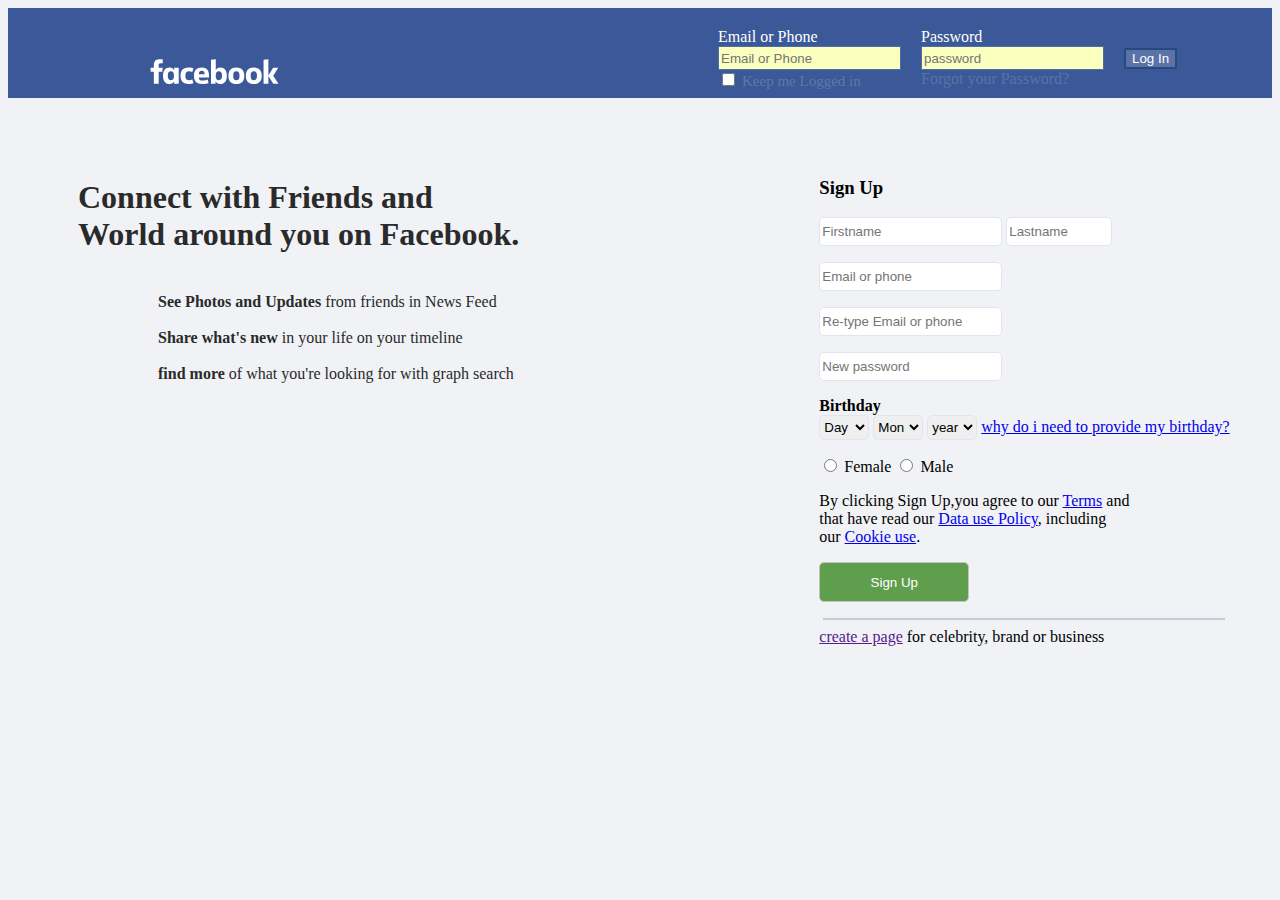
<file: test/index.html>
<!DOCTYPE html>
<html>
<head>
<title>
www.facebook.com
</title>
<meta name="description" content="facebook">
<link rel="stylesheet" type="text/css" href="test.css"> 
</head>
<body>

<div class="header">
<div class="logo">
<img src="face.svg" alt="facebook">
</div>
<div class="fm">
<div class="rig">
<label>Email or Phone</label><br>
<input type="text" placeholder="Email or Phone" name="mail"><br>
<input type="checkbox" id="ck">
<label for ="ck">Keep me Logged in</label>
</div>
<div class="mid">
<label for=>Password</label><br>
<input type="password" placeholder="password"><br>
<a href="#">Forgot your Password?</label></a>
</div>
<div class="log">
<input type="submit" value="Log In"></div>
</div>
</div>
<div class="connect clearfix">
<div class="friends">
<h1>Connect with Friends and
<br>World around you on Facebook.</br></h1>
<br><label ><b>See Photos and Updates</b> from friends in News Feed </label></br>
<br><label ><b>Share what's new</b> in your life on your timeline </label></br>
<br><label ><b>find more</b> of what you're looking for with graph search </label></br>
</div>
<div class="form">
<p><h3>Sign Up</h3></p>
<input type="text" placeholder="Firstname">
<input type="text" placeholder="Lastname" style="width:100px"><p>
<input type="text" placeholder="Email or phone"><p>
<input type="text" placeholder="Re-type Email or phone"><p>
<input type="password" placeholder="New password"><p>
<b>Birthday</b><br>
<select name="day">
<option>Day</option>
<option>1</option>
<option>2</option>
<option>3</option>
<option>4</option>
<option>5</option>
<option>6</option>
<option>7</option>
<option>8</option>
<option>9</option>
<option>10</option>
</select>
<select name="month">
<option>Mon</option>
<option>Jan</option>
<option>Feb</option>
<option>Mar</option>
<option>Apr</option>
<option>May</option>
<option>Jun</option>
<option>Jul</option>
<option>Aug</option>
<option>Sept</option>
<option>oct</option>
<option>Nov</option>
<option>Dec</option>
</select>
<select name="year">
<option>year</option>
<option>2010</option>
<option>2011</option>
<option>2012</option>
<option>2013</option>
<option>2014</option>
<option>2015</option>
<option>2016</option>
<option>2017</option>
<option>2018</option>
<option>2019</option>
<option>2020</option>
<option>2021</option>
</select>
<a href="#">why do i need to provide my birthday?</a><p>
<input type="radio" id="male" value="male" name="gender">
<label for="female">Female</label>
<input type="radio" id="female" value="female" name="gender">
<label for="male">Male</label><p>
<label>By clicking Sign Up,you agree to our <a href="#">Terms</a> and<br> that have read our <a href="#">Data use Policy</a>,
including <br>our <a href="#">Cookie use</a>.</label><p>
<button type="submit" Value="Sign Up" >
Sign Up
</button>
<hr>
</hr>
<label><a href="">create a page</a> for celebrity, brand or business</label>
</div>
</div>
</body>
</html>
</file>
<file: test/test.css>
body{
	background-color:#f0f2f5;
	
}
.front{
		background-color:#415e9b;
width:1000px;
height:1px;
}
.header{
	width:100%;
	height:70px;
	background-color:#3b5998;
padding-top:20px;
margin:0px;


}
.logo img{
	width:400px;
	height:100px;
	float:left;
	padding-bottom:30px;
	margin-left:10px;
	padding-top:0px;
}
.header label{
	color:white;
}
.rig{
	float:left;
	margin-left:300px;
}
.rig label{
	padding-bottom:10px;
}
.rig input[type="text"]{
	width:auto;
	height:20px;
	background-color:#FAFFBD;
	border:1px solid;
	border-color:#526ca8;
}

.mid{
	float:left;
	margin-left:20px;
	text-decoration:none;
}
.mid a{
	color:#5972A8;
	text-decoration:none;
}

.mid label{
	padding-bottom:10px;

}
.mid input[type="password"]{
	width:auto;
	height:20px;
	background-color:#FAFFBD;
	border:1px solid;
	border-color:#526ca8;
	}

.log{
	
	float:left;
	margin-left:20px;
	margin-top:20px;
	
}
.log input[type="submit"]{
	background: #5972A8;
	border:2px solid #29487d;
	border-radius:2px;
	color: white;
	}

label[for=ck]
{
	font-size:15px;
	color:#6177A8;
}
.connect{
width:100%;
	height:70px;
	text-decoration:none;
}
.friends{
	color:#2a2a2a;
		float:left;
		margin-left:70px;
}
.friends label{
	margin-left:80px;
	color:#2a2a2a;
}
.clearfix{
	clear:both;
}
.form{
	float:left;
		margin-left:300px;
		text-decoration:none;
}
.form input[type="text"]{
	width:auto;
	height:25px;
	border:1px solid #e2e5ed;
	border-radius:5px;
}

.form input[type="password"]{
	width:auto;
	height:25px;
	border:1px solid #e2e5ed;
	border-radius:5px;
}
lst[type="text"]{
		height:2px;
}
.form select{
	width:50px;
	height:25px;
	border:1px solid #e2e5ed;
	border-radius:5px;
}
.form button[type="submit"]{
	width:150px;
	height:40px;
	border-radius:5px;
	background-color:#5F9e4d;
	border:1px solid #C1c3c4;
	color:#FFF;
}

hr{
	width:400px;
	border:1px solid #C4cbd9;
}
</file>
